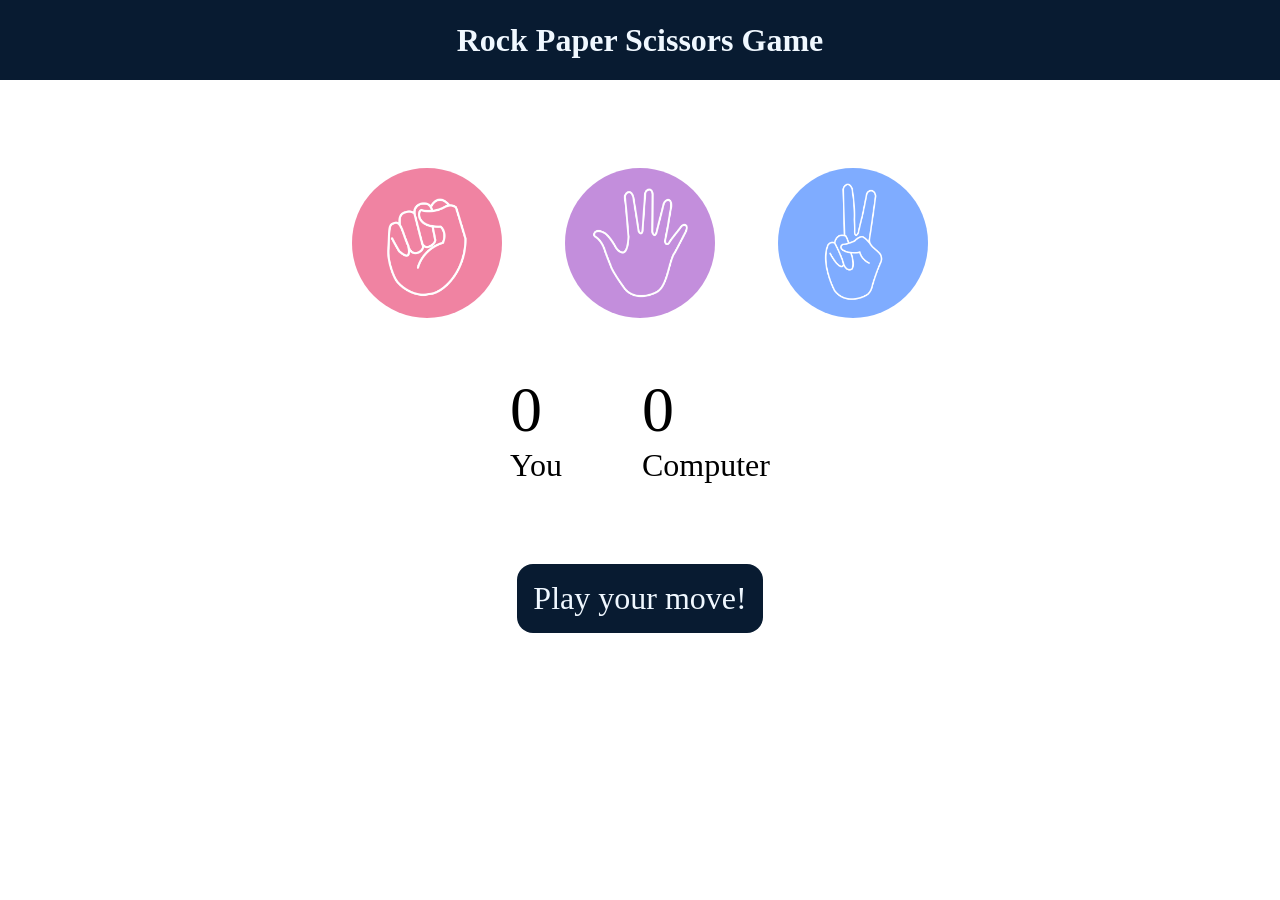
<file: Stone-Paper-Scissors/index.html>
<!DOCTYPE html>
<html lang="en">
<head>
    <meta charset="UTF-8">
    <meta name="viewport" content="width=device-width, initial-scale=1.0">
    <title>Rock Paper Scissors Game</title>
    <link rel="stylesheet" href="style.css"/>
</head>
<body>
    <h1>Rock Paper Scissors Game</h1>
    <div class="choices">
        <div class="choice">
            <img src = "./images/rock.png" alt="Rock" id="rock">
        </div>
        <div class="choice">
            <img src = "./images/paper.png" alt="Paper" id="paper">
        </div>
        <div class="choice">
            <img src = "./images/scissors.png" alt="Scissors" id="scissors">
        </div>
    </div>
    <div class="score-board">
        <div class="score">
            <p id = "user-score">0</p>
            <p>You</p>
        </div>
        <div class="score">
            <p id = "computer-score">0</p>
            <p>Computer</p>
        </div>
    </div>

    <div class="msg-container">
        <p id = "msg">Play your move!</p>
    </div>
    <script src="script.js"></script>
</body>
</html>
</file>
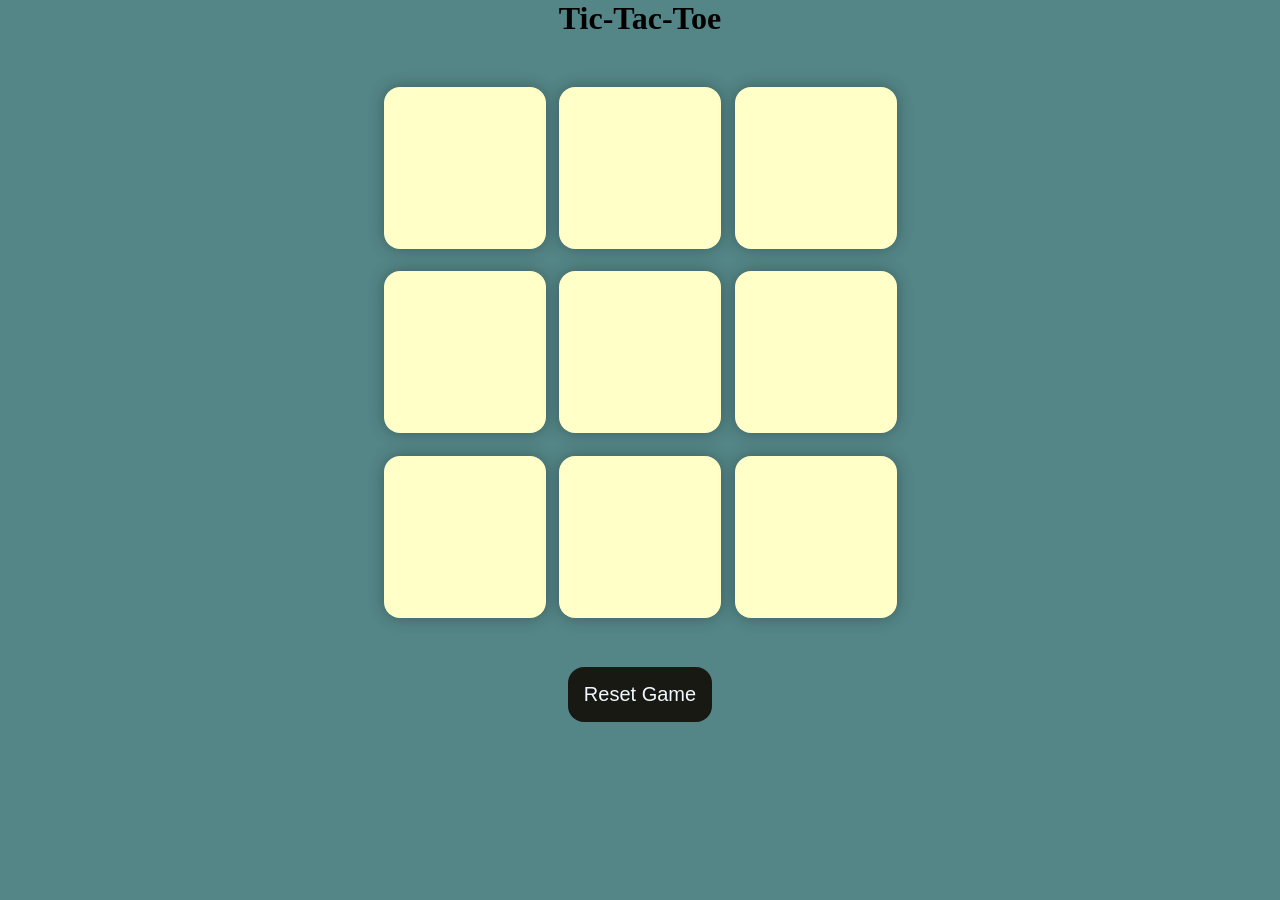
<file: tic-tac-toc/index.html>
<!DOCTYPE html>
<html lang="en">

<head>
    <meta charset="UTF-8">
    <meta name="viewport" content="width=device-width, initial-scale=1.0">
    <title>Tic-Tac-Toe</title>
    <link rel="stylesheet" href="style.css">
</head>

<body>
    <main>
        <h1>Tic-Tac-Toe</h1>
        <div class = "msg-container hide">
            <p id="msg">Winner</p>
            <button id="new-btn">New Game</button>
        </div>
        <div class="container">
            <div class="game">
                <button class="box" title="box 1"></button>
                <button class="box" title="box 2"></button>
                <button class="box" title="box 3"></button>
                <button class="box" title="box 4"></button>
                <button class="box" title="box 5"></button>
                <button class="box" title="box 6"></button>
                <button class="box" title="box 7"></button>
                <button class="box" title="box 8"></button>
                <button class="box" title="box 9"></button>
            </div>
        </div>
        <button id="reset-btn">Reset Game</button>
    </main>
    <script src="script.js"></script>
</body>

</html>
</file>
<file: Stone-Paper-Scissors/style.css>
* {
    margin:0;
    padding:0;
}

h1 {
    background-color: #081b31;
    color:aliceblue;
    height: 5rem;
    line-height: 5rem;
    text-align: center;
}
.choice {
    height:165px;
    width:165px;
    border-radius: 50%;
    display:flex;
    justify-content:center;
    align-items:center;
}
.choice:hover {
    cursor:pointer;
    background-color: #081b31;
}
 img {
    height:150px;
    width:150px;
    object-fit: cover;
    border-radius: 50%;
 }

.choices {
    display:flex;
    justify-content:center;
    align-items:center;
    gap:3rem;
    margin-top:5rem;
}

.score-board {
    display:flex;
    justify-content:center;
    align-items:center;
    font-size: 2rem;
    margin-top: 3rem;
    gap: 5rem;
}
#user-score , #computer-score {
    font-size:4rem;
} 

.msg-container {
    margin-top :5rem;
    display:flex;
    justify-content:center;
    align-items:center;
}

#msg {
    background-color: #081b31;
    color:aliceblue; 
    font-size : 2rem;
    display: inline;
    padding:1rem;
    border-radius: 1rem;
}
</file>
<file: tic-tac-toc/style.css>
* {
    margin: 0;
    padding:0;
}

body {
    background-color: #548687;
    text-align:center;
}
.container {
    height:70vh;
    display:flex;
    justify-content:center;
    align-items:center;
}
.game {
    height:60vmin;
    width:60vmin;
    display:flex;
    flex-wrap:wrap;
    justify-content:center;
    align-items:center;
    gap: 1.5vmin;
}
.box {
    height:18vmin;
    width:18vmin;
    border-radius: 1rem;
    border:none;
    box-shadow: 0 0 1rem rgba(0,0,0,0.3);
    font-size: 8vmin;
    color: #b8413e;
    background-color: #ffffc7;
}
#reset-btn {
    padding:1rem;
    font-size:1.25rem;
    background-color:#191913;
    color:aliceblue;
    border-radius:1rem;
    border:none;
}
#new-btn {
  padding: 1rem;
  font-size: 1.25rem;
  background-color: #191913;
  color: #fff;
  border-radius: 1rem;
  border: none;
}
#msg {
  color: #ffffc7;
  font-size: 5vmin;
}

.msg-container {
  height: 100vmin;
  display: flex;
  justify-content: center;
  align-items: center;
  flex-direction: column;
  gap: 4rem;
}

.hide {
  display: none;
}
</file>
